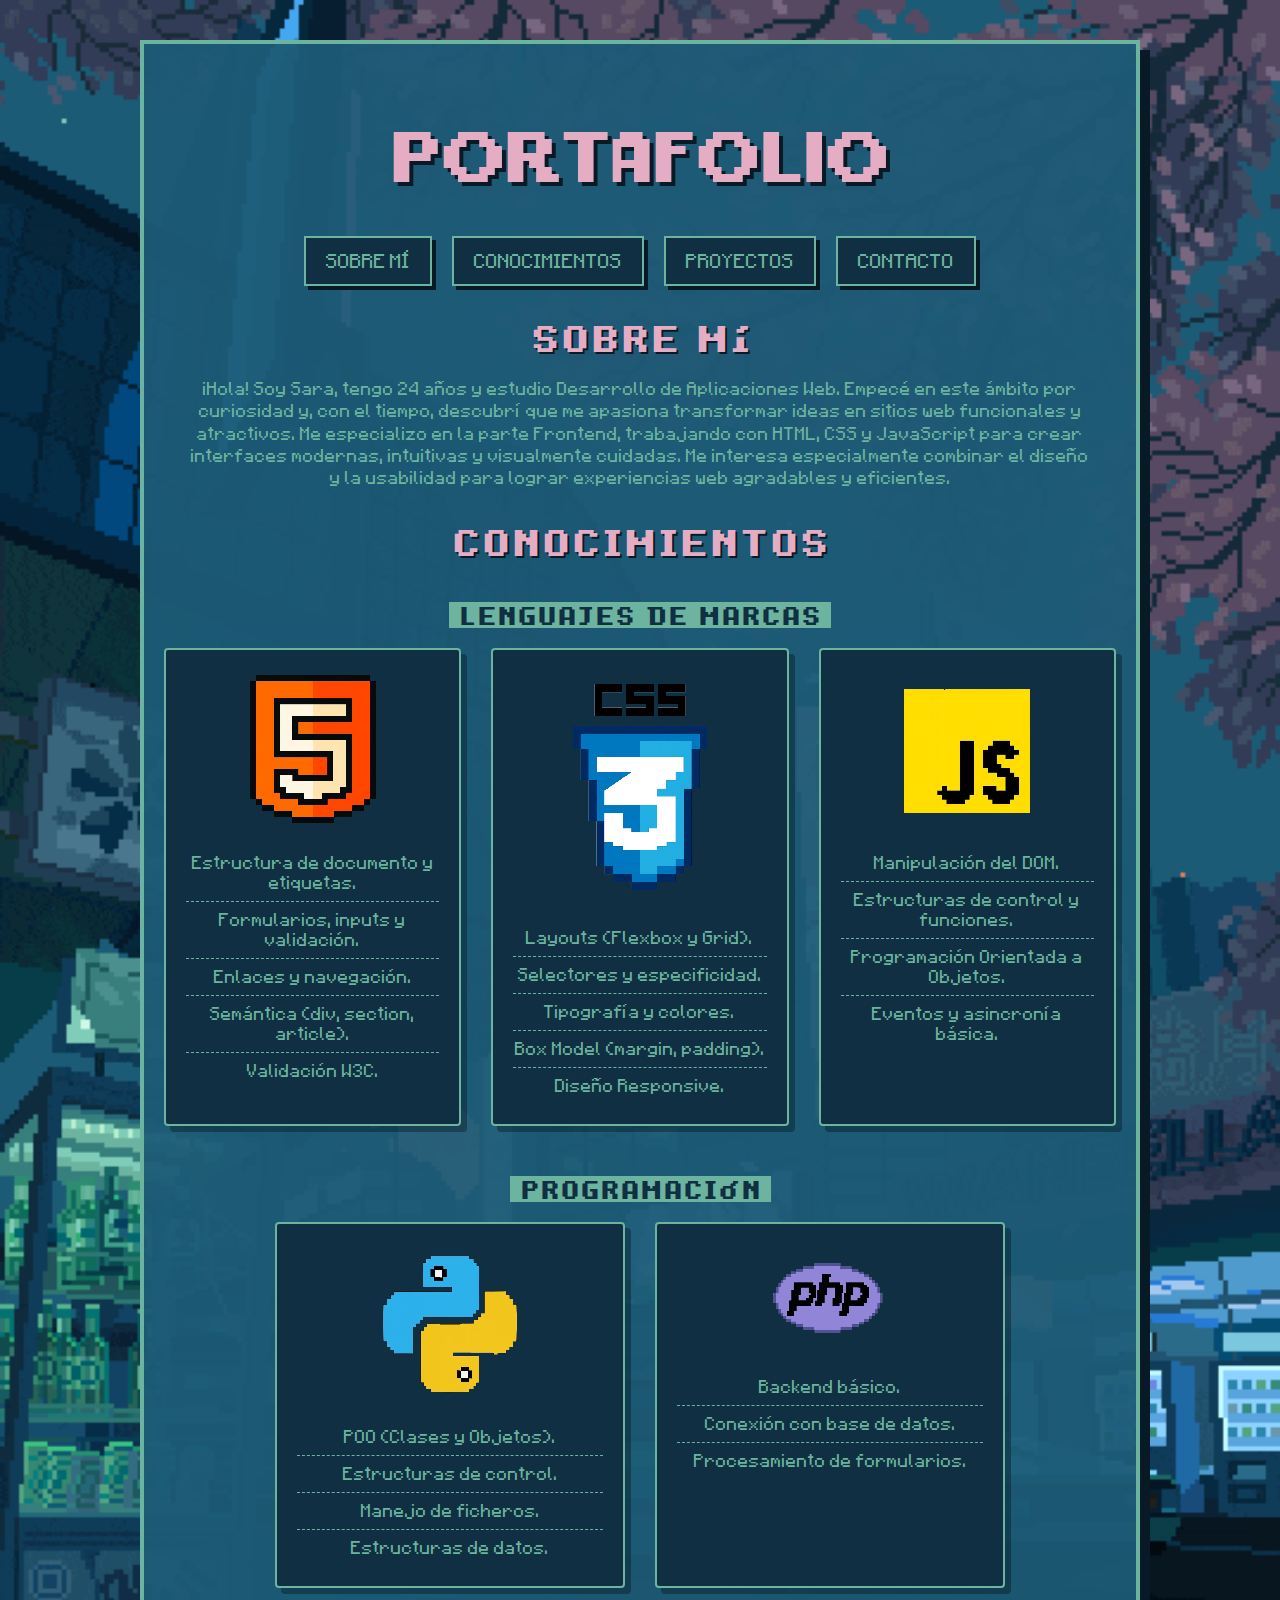
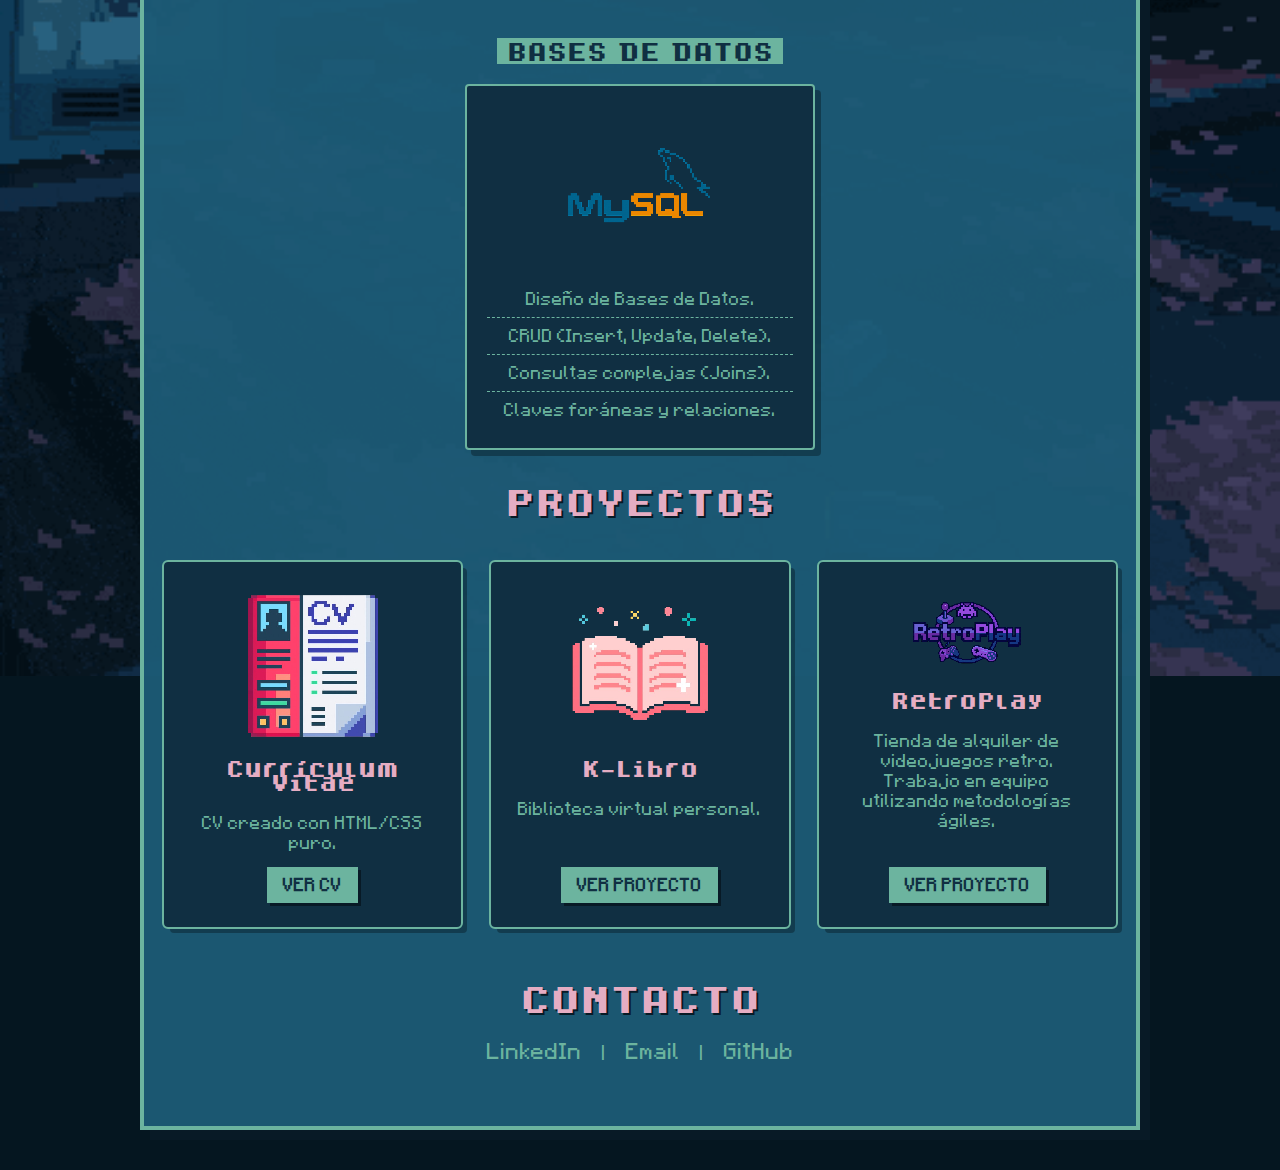
<file: index.html>
<!DOCTYPE html>
<html lang="es">
<head>
    <title>Portafolio - Sara Monzó</title>
    <meta charset="utf-8">
    <meta name="viewport" content="width=device-width, initial-scale=1.0">
    <meta name="description" content="Portafolio de Sara Monzó">
    <meta name="author" content="Sara Monzó Fuentes">
    <link rel="icon" href="img/portfolio.png" type="image/png">
    <link rel="stylesheet" href="style.css">
</head>
<body>
    <main>
        <h1>PORTAFOLIO</h1>
        <nav>
            <ul>
                <li><a href="#sobremi">SOBRE MÍ</a></li>
                <li><a href="#conocimientos">CONOCIMIENTOS</a></li>
                <li><a href="#proyectos">PROYECTOS</a></li>
                <li><a href="#contacto">CONTACTO</a></li>
            </ul>
        </nav>

        <section id="sobremi">
            <h3>Sobre mí</h3>
            <div style="padding: 0 20px; text-align: center; line-height: 1.6;">
                <p>¡Hola! Soy Sara, tengo 24 años y estudio Desarrollo de Aplicaciones Web. Empecé en este ámbito por curiosidad y, con el tiempo, descubrí que me apasiona transformar ideas en sitios web funcionales y atractivos. Me especializo en la parte Frontend, trabajando con HTML, CSS y JavaScript para crear interfaces modernas, intuitivas y visualmente cuidadas. Me interesa especialmente combinar el diseño y la usabilidad para lograr experiencias web agradables y eficientes.</p>
            </div>
        </section>

        <section id="conocimientos">
            <h3>Conocimientos</h3>
            
            <div class="text-center">
                <h4>LENGUAJES DE MARCAS</h4>
            </div>
            
            <div class="categoria">  
                <div class="bloque">
                    <img src="img/html.png" alt="logo HTML">
                    <ul>
                        <li>Estructura de documento y etiquetas.</li>
                        <li>Formularios, inputs y validación.</li>
                        <li>Enlaces y navegación.</li>
                        <li>Semántica (div, section, article).</li>
                        <li>Validación W3C.</li>
                    </ul>
                </div>
                <div class="bloque">
                    <img src="img/css.png" alt="logo CSS">
                    <ul>
                        <li>Layouts (Flexbox y Grid).</li>
                        <li>Selectores y especificidad.</li>
                        <li>Tipografía y colores.</li>
                        <li>Box Model (margin, padding).</li>
                        <li>Diseño Responsive.</li>
                    </ul>
                </div>
                <div class="bloque">
                    <img src="img/js.png" alt="logo JS">
                    <ul>
                        <li>Manipulación del DOM.</li>
                        <li>Estructuras de control y funciones.</li>
                        <li>Programación Orientada a Objetos.</li>
                        <li>Eventos y asincronía básica.</li>
                    </ul>
                </div>
            </div>

            <div class="text-center">
                <h4>PROGRAMACIÓN</h4>
            </div>
            
            <div class="categoria">
                <div class="bloque">
                    <img src="img/python.png" alt="logo Python">
                    <ul>
                        <li>POO (Clases y Objetos).</li>
                        <li>Estructuras de control.</li>
                        <li>Manejo de ficheros.</li>
                        <li>Estructuras de datos.</li>
                    </ul>
                </div>
                <div class="bloque">
                    <img src="img/php.png" alt="logo PHP">
                    <ul>
                        <li>Backend básico.</li>
                        <li>Conexión con base de datos.</li>
                        <li>Procesamiento de formularios.</li>
                    </ul>
                </div>
            </div>

            <div class="text-center">
                <h4>BASES DE DATOS</h4>
            </div>
            
            <div class="categoria">
                <div class="bloque">
                    <img src="img/mysql.png" alt="logo MySQL">
                    <ul>
                        <li>Diseño de Bases de Datos.</li>
                        <li>CRUD (Insert, Update, Delete).</li>
                        <li>Consultas complejas (Joins).</li>
                        <li>Claves foráneas y relaciones.</li>
                    </ul>
                </div>
            </div>
        </section>

        <section>
            <h3>Proyectos</h3>
            <div id="proyectos">
                <article>
                    <img src="img/cv.png" alt="icono currículum">
                    <h4>Currículum Vitae</h4>
                    <p>CV creado con HTML/CSS puro.</p>
                    <a href="https://samonzfu.github.io/Curriculum/" target="_blank">VER CV</a>
                </article>
                <article>
                    <img src="img/book.png" alt="icono libro abierto">
                    <h4>K-Libro</h4>
                    <p>Biblioteca virtual personal.</p>
                    <a href="k-libro.html">VER PROYECTO</a>
                </article>
                <article>
                    <img src="img/retroplay.png" alt="Captura de RetroPlay"> 
                    <h4>RetroPlay</h4>
                    <p>Tienda de alquiler de videojuegos retro. Trabajo en equipo utilizando metodologías ágiles.</p>
                    <a href="retroplay.html">VER PROYECTO</a>
                </article>
            </div>
        </section>

        <section>
            <h3>Contacto</h3>
            <div id="contacto">
                <a href="https://www.linkedin.com/in/sara-monz%C3%B3-fuentes/" target="_blank">LinkedIn</a>
                <span class="separador">|</span>
                <a href="mailto:sara.monzo.fuentes@gmail.com" target="_blank">Email</a>
                <span class="separador">|</span>
                <a href="https://github.com/samonzfu" target="_blank">GitHub</a>
            </div>
        </section>
    </main>
</body>
</html>
</file>
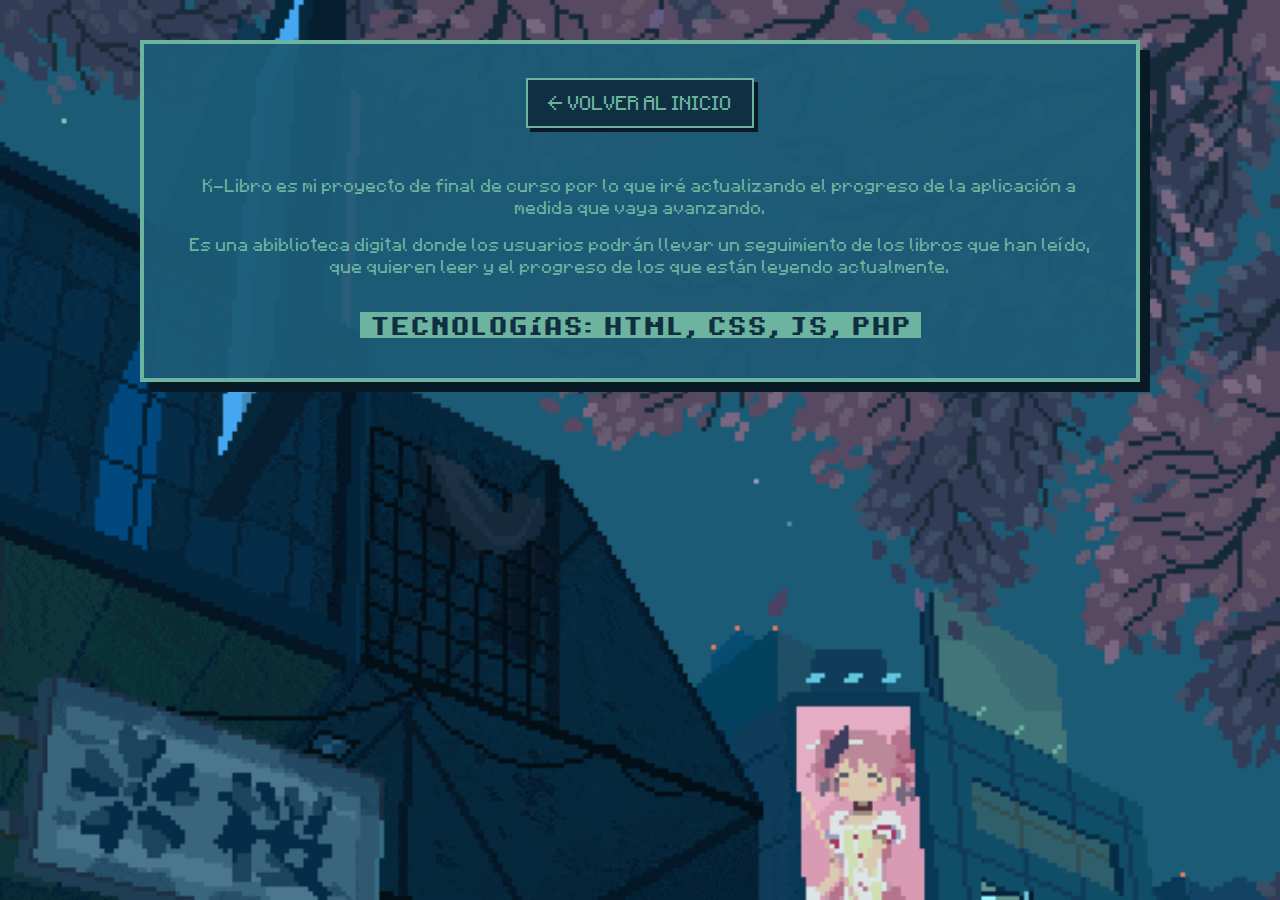
<file: k-libro.html>
<!DOCTYPE html>
<html lang="es">
<head>
    <title>K-Libro - Sara Monzó</title>
    <meta charset="utf-8">
    <meta name="viewport" content="width=device-width, initial-scale=1.0">
    <link rel="icon" href="img/portfolio.png" type="image/png">
    <link rel="stylesheet" href="style.css">
</head>
<body>
    <main>
        <nav class="nav-back">
            <ul>
                <li><a href="index.html">← VOLVER AL INICIO</a></li>
            </ul>
        </nav>

        <h1><K-LIBRO></K-LIBRO></h1>

        <section id="sobremi">
            <div style="padding: 0 20px; text-align: center; line-height: 1.6;">
                <p>K-Libro es mi proyecto de final de curso por lo que iré actualizando el progreso de la aplicación a medida que vaya avanzando.</p>
                <p>Es una abiblioteca digital donde los usuarios podrán llevar un seguimiento de los libros que han leído, que quieren leer y el progreso de los que están leyendo actualmente. </p>
            </div>
            
            <div class="text-center">
                <h4>TECNOLOGÍAS: HTML, CSS, JS, PHP</h4>
            </div>
        </section>
    </main>

    <div id="miModal" class="modal">
        <span class="cerrar">&times;</span>
        <img class="modal-contenido" id="imgGrande">
        <div id="caption"></div>
    </div>
</body>
</html>
</file>
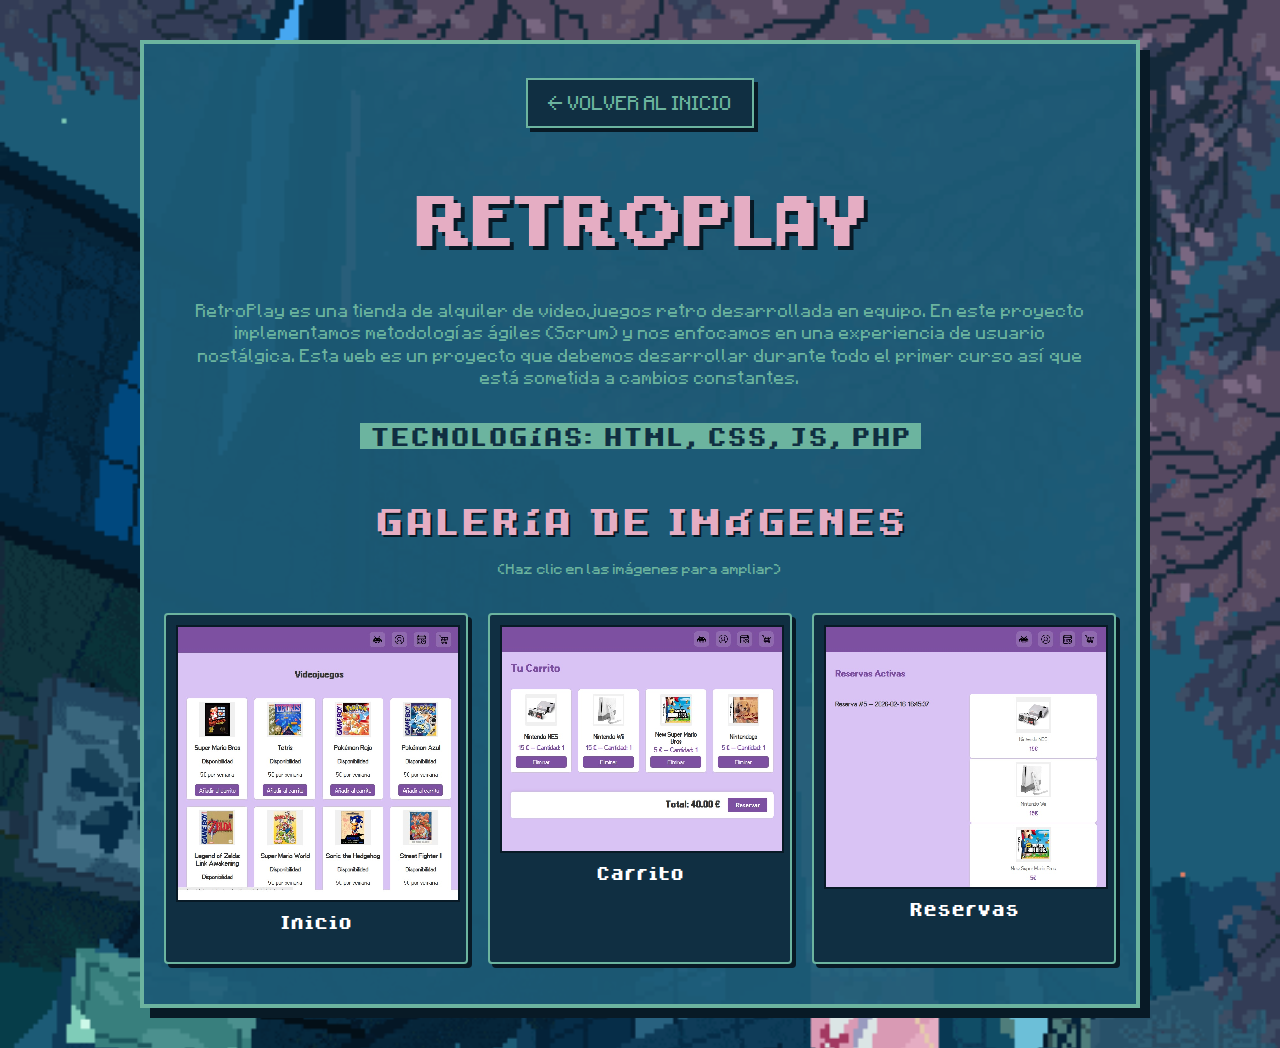
<file: retroplay.html>
<!DOCTYPE html>
<html lang="es">

<head>
    <title>RetroPlay - Sara Monzó</title>
    <meta charset="utf-8">
    <meta name="viewport" content="width=device-width, initial-scale=1.0">
    <link rel="icon" href="img/portfolio.png" type="image/png">
    <link rel="stylesheet" href="style.css">
</head>

<body>
    <main>
        <nav class="nav-back">
            <ul>
                <li><a href="index.html">← VOLVER AL INICIO</a></li>
            </ul>
        </nav>

        <h1>RETROPLAY</h1>

        <section id="sobremi">
            <div style="padding: 0 20px; text-align: center; line-height: 1.6;">
                <p>RetroPlay es una tienda de alquiler de videojuegos retro desarrollada en equipo. En este proyecto
                    implementamos metodologías ágiles (Scrum) y nos enfocamos en una experiencia de usuario nostálgica.
                    Esta web es un proyecto que debemos desarrollar durante todo el primer curso así que está sometida a
                    cambios constantes.</p>
            </div>

            <div class="text-center">
                <h4>TECNOLOGÍAS: HTML, CSS, JS, PHP</h4>
            </div>
        </section>

        <section>
            <h3>Galería de Imágenes</h3>
            <p class="hint-text">(Haz clic en las imágenes para ampliar)</p>

            <div class="galeria-grid">
                <article class="foto-item">
                    <img src="img/inicio.jpg" alt="Pantalla de inicio Retroplay" class="img-zoom">
                    <h4>Inicio</h4>
                </article>

                <article class="foto-item">
                    <img src="img/carrito.jpg" alt="Carrito" class="img-zoom">
                    <h4>Carrito</h4>
                </article>

                <article class="foto-item">
                    <img src="img/reservas.jpg" alt="Apartado de reservas" class="img-zoom">
                    <h4>Reservas</h4>
                </article>
            </div>
        </section>
    </main>

    <div id="miModal" class="modal">
        <span class="cerrar">&times;</span>
        <img class="modal-contenido" id="imgGrande">
        <div id="caption"></div>
    </div>

    <script>
        const modal = document.getElementById("miModal");
        const modalImg = document.getElementById("imgGrande");
        const captionText = document.getElementById("caption");
        const imagenes = document.querySelectorAll('.img-zoom');
        const span = document.getElementsByClassName("cerrar")[0];

        imagenes.forEach(img => {
            img.onclick = function () {
                modal.style.display = "block";
                modalImg.src = this.src;
                captionText.innerHTML = this.alt;
            }
        });

        span.onclick = () => modal.style.display = "none";

        modal.onclick = (event) => {
            if (event.target === modal) modal.style.display = "none";
        }
    </script>
</body>

</html>
</file>
<file: style.css>
/* --- 1. VARIABLES Y FUENTES --- */
:root {
  --bg-body: #051620;
  --bg-card: #102f42;
  --text-main: #6cb49f;
  --text-accent: #e5adc3;
  --border-shadow: #081a26;
  --white: #ffffff;
}

@font-face {
  font-family: "titulopixel";
  src: url(fonts/dogicapixelbold.otf);
  font-display: swap;
}

@font-face {
  font-family: "pixel_piscina";
  src: url(fonts/LLPIXEL3.ttf);
  font-display: swap;
}

@font-face {
  font-family: "minecraft";
  src: url(fonts/minecraft.ttf);
  font-display: swap;
}

/* --- 2. ESTILOS GENERALES Y UTILIDADES --- */
body {
  background-color: var(--bg-body);
  background-image: url(img/background.gif);
  background-size: cover;
  background-repeat: no-repeat;
  background-attachment: fixed;
  font-size: 14px;
  font-family: 'minecraft', 'Courier New', monospace;
  color: var(--text-main);
  margin: 0;
  cursor: crosshair;
  text-align: center;
}

img {
  image-rendering: pixelated;
}

main {
  max-width: 1000px;
  width: 90%;
  background: rgba(28, 91, 118, 0.95);
  margin: 40px auto;
  padding: 20px;
  box-sizing: border-box;
  border: 4px solid var(--text-main);
  box-shadow: 10px 10px 0px var(--border-shadow);
}

/* Clases de utilidad (reemplazan los style="") */
.text-center {
  text-align: center;
}

.nav-back {
  text-align: left;
  margin-bottom: 20px;
}

.hint-text {
  text-align: center;
  font-size: 12px;
  margin-bottom: 15px;
}

.separador {
  color: var(--text-main);
}

/* --- 3. TIPOGRAFÍA --- */
h1 {
  color: var(--text-accent);
  font-size: clamp(40px, 8vw, 70px);
  font-family: 'pixel_piscina', sans-serif;
  text-align: center;
  text-transform: uppercase;
  text-shadow: 4px 4px 0px var(--border-shadow);
  margin-bottom: 40px;
}

h2,
h3 {
  color: var(--text-accent);
  font-family: 'titulopixel', sans-serif;
  font-size: 30px;
  text-align: center;
  text-transform: uppercase;
  margin-top: 40px;
  text-shadow: 2px 2px 0px var(--border-shadow);
}

h4 {
  color: var(--bg-card);
  background-color: var(--text-main);
  font-family: 'titulopixel', sans-serif;
  font-size: 20px;
  text-align: center;
  display: inline-block;
  padding: 5px 10px;
  margin: 20px auto;
}

/* --- 4. NAVEGACIÓN --- */
nav ul {
  list-style-type: none;
  display: flex;
  gap: 20px;
  justify-content: center;
  flex-wrap: wrap;
  padding: 0;
}

nav ul li a {
  text-decoration: none;
  color: var(--text-main);
  font-family: 'minecraft', monospace;
  background-color: var(--bg-card);
  padding: 12px 20px;
  font-size: 16px;
  border: 2px solid var(--text-main);
  box-shadow: 4px 4px 0px var(--border-shadow);
  transition: all 0.1s;
  display: block;
}

nav ul li a:hover {
  transform: translate(2px, 2px);
  box-shadow: 2px 2px 0px var(--border-shadow);
  background-color: var(--text-accent);
  color: var(--bg-card);
  border-color: var(--bg-card);
}

/* --- 5. COMPONENTES: TARJETAS (Skills, Proyectos, Galería) --- */
.bloque,
#proyectos article,
.foto-item {
  background: var(--bg-card);
  padding: 20px;
  border: 2px solid var(--text-main);
  /* Base border */
  box-shadow: 6px 6px 0px rgba(0, 0, 0, 0.3);
  border-radius: 4px;
  box-sizing: border-box;
  text-align: center;
}

/* --- 6. SECCIONES ESPECÍFICAS --- */

/* CONOCIMIENTOS (Skills) */
.categoria {
  display: flex;
  flex-wrap: wrap;
  justify-content: center;
  gap: 30px;
  margin-bottom: 30px;
}

.bloque {
  flex: 1 1 280px;
  max-width: 350px;
}

.bloque img {
  width: 100%;
  max-width: 150px;
  height: auto;
  object-fit: contain;
  display: block;
  margin: 0 auto 15px;
  /* Estilo caja retro */
  padding: 5px;
  border: none;
  /* Si prefieres sin borde, pon 'none' */
}

.bloque ul {
  padding: 0;
  margin: 0;
}

.bloque ul li {
  list-style-type: none;
  padding: 8px 0;
  border-bottom: 1px dashed var(--text-main);
  text-align: center;
}

.bloque ul li:last-child {
  border-bottom: none;
}

/* PROYECTOS */
#proyectos {
  display: flex;
  flex-wrap: wrap;
  justify-content: center;
  gap: 30px;
  padding: 20px 0;
}

#proyectos article {
  flex: 1 1 280px;
  max-width: 300px;
  border: 4px solid var(--bg-card);
  outline: 2px solid var(--text-main);
  display: flex;
  flex-direction: column;
  align-items: center;
  transition: transform 0.2s;
}

#proyectos article:hover {
  transform: translateY(-5px);
  outline-color: var(--text-accent);
}

#proyectos article img {
  width: 100%;
  max-width: 150px;
  height: auto;
  margin-bottom: 15px;
  padding: 5px;
  border: none;
}

#proyectos article h4 {
  background: none;
  color: var(--text-accent);
  font-size: 18px;
  margin: 0 0 10px 0;
  padding: 0;
}

#proyectos article a {
  margin-top: auto;
  display: inline-block;
  text-decoration: none;
  background-color: var(--text-main);
  color: var(--bg-card);
  padding: 8px 16px;
  font-family: 'minecraft', monospace;
  font-weight: bold;
  box-shadow: 3px 3px 0px var(--border-shadow);
}

#proyectos article a:hover {
  background-color: var(--text-accent);
  transform: translate(1px, 1px);
  box-shadow: 2px 2px 0px var(--border-shadow);
}

/* GALERÍA RETROPLAY */
.galeria-grid {
  display: grid;
  grid-template-columns: repeat(auto-fit, minmax(250px, 1fr));
  gap: 20px;
  padding: 20px 0;
}

.foto-item {
  padding: 10px;
  box-shadow: 4px 4px 0px var(--border-shadow);
}

.foto-item img {
  width: 100%;
  height: auto;
  display: block;
  border: 2px solid var(--border-shadow);
}

.foto-item h4 {
  margin-top: 10px;
  font-size: 14px;
  background: none;
  color: var(--white);
}

/* CONTACTO */
#contacto {
  display: flex;
  align-items: center;
  justify-content: center;
  gap: 20px;
  padding-bottom: 40px;
  flex-wrap: wrap;
}

#contacto a {
  color: var(--text-main);
  text-decoration: none;
  font-size: 18px;
  border-bottom: 2px solid transparent;
  transition: border-color 0.3s;
}

#contacto a:hover {
  color: var(--text-accent);
  border-bottom: 2px solid var(--text-accent);
}

/* --- 7. VENTANA MODAL (Lightbox) --- */
.img-zoom {
  cursor: zoom-in;
  transition: 0.3s;
}

.img-zoom:hover {
  opacity: 0.8;
}

.modal {
  display: none;
  position: fixed;
  z-index: 1000;
  padding-top: 60px;
  left: 0;
  top: 0;
  width: 100%;
  height: 100%;
  overflow: auto;
  background-color: rgba(0, 0, 0, 0.9);
  backdrop-filter: blur(5px);
}

.modal-contenido {
  margin: auto;
  display: block;
  width: 80%;
  max-width: 900px;
  border: 4px solid var(--text-main);
  box-shadow: 0 0 20px rgba(0, 0, 0, 0.5);
  animation: zoom 0.3s;
}

@keyframes zoom {
  from {
    transform: scale(0)
  }

  to {
    transform: scale(1)
  }
}

#caption {
  margin: auto;
  display: block;
  width: 80%;
  max-width: 700px;
  text-align: center;
  color: var(--text-accent);
  padding: 10px 0;
  font-family: 'titulopixel', sans-serif;
  font-size: 20px;
}

.cerrar {
  position: absolute;
  top: 15px;
  right: 35px;
  color: var(--white);
  font-size: 40px;
  font-weight: bold;
  transition: 0.3s;
  cursor: pointer;
  font-family: sans-serif;
}

.cerrar:hover {
  color: var(--text-accent);
}

@media only screen and (max-width: 700px) {
  .modal-contenido {
    width: 95%;
  }
}
</file>
